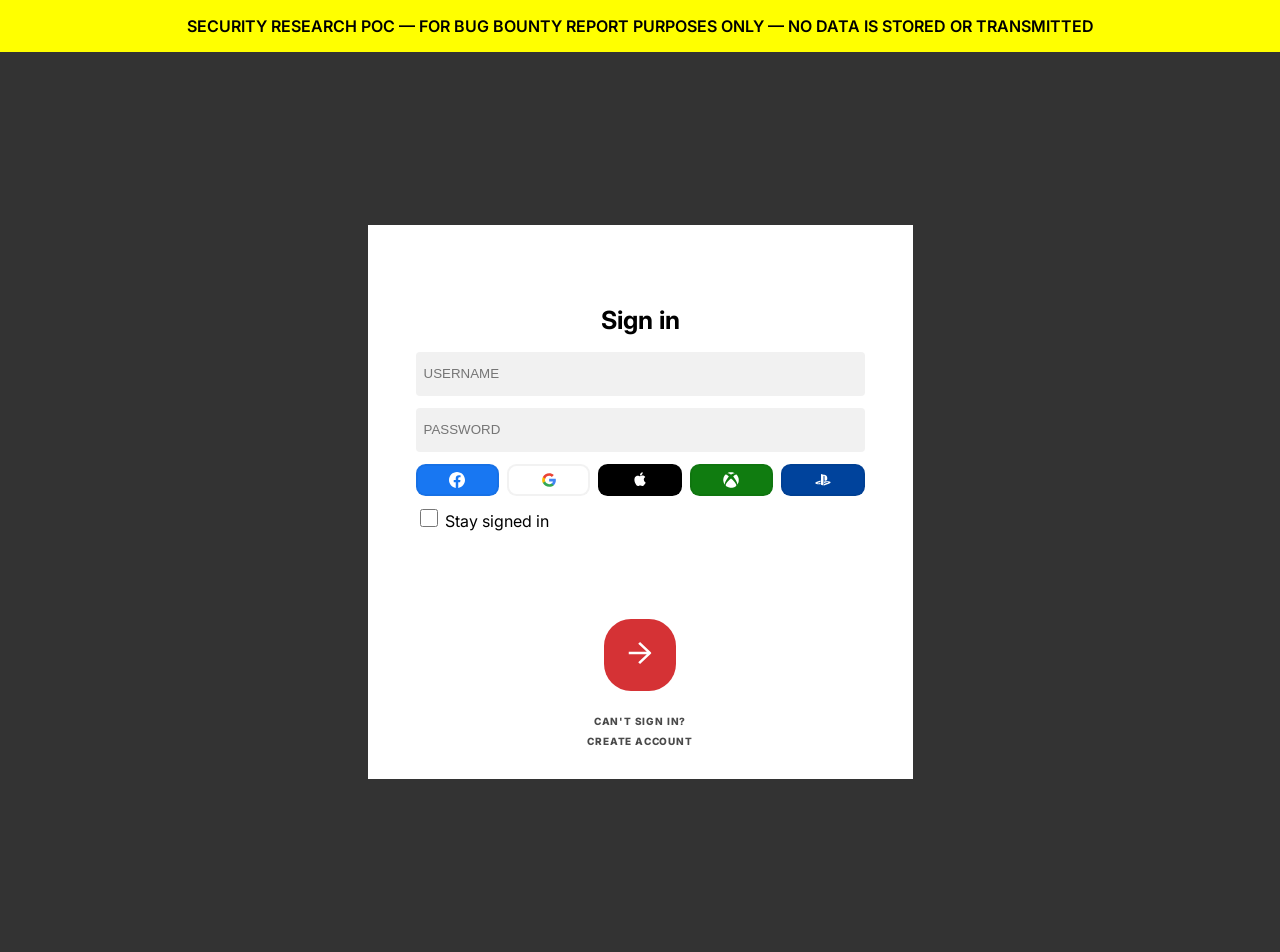
<file: index.html>
<!DOCTYPE html>
<html lang="en">

<head>
  <meta charset="UTF-8">
  <meta name="viewport" content="width=device-width, initial-scale=1.0">
  <title>Sign in</title>
  <link rel="stylesheet" href="./styles.css" />
  <link rel="preconnect" href="https://fonts.googleapis.com">
  <link rel="preconnect" href="https://fonts.gstatic.com" crossorigin>
  <link
    href="https://fonts.googleapis.com/css2?family=Inter:ital,opsz,wght@0,14..32,100..900;1,14..32,100..900&display=swap"
    rel="stylesheet">
</head>

<body>
  <div class="poc-report-warning">SECURITY RESEARCH POC — FOR BUG BOUNTY REPORT PURPOSES ONLY — NO DATA IS STORED OR
    TRANSMITTED</div>
  <div class="content">
    <form method="post" class="box" id="login-form">
      <h1>Sign in</h1>
      <input type="text" placeholder="USERNAME" name="username" autocomplete="on" />
      <input type="password" placeholder="PASSWORD" name="password" />

      <div class="oauth-buttons">
        <button class="facebook">
          <div class="social">
            <svg role="img" viewBox="0 0 24 24" xmlns="http://www.w3.org/2000/svg" aria-label="facebook"
              class="sc-hLseeU idnFbI sc-iAEyYk jPWCSn">
              <title id="social">facebook</title>
              <path
                d="M24 12C24 5.37258 18.6274 0 12 0C5.37258 0 0 5.37258 0 12C0 17.9895 4.3882 22.954 10.125 23.8542V15.4687H7.07812V12H10.125V9.35625C10.125 6.34875 11.9166 4.6875 14.6576 4.6875C15.9705 4.6875 17.3438 4.92187 17.3438 4.92187V7.875H15.8306C14.34 7.875 13.875 8.80008 13.875 9.74906V12H17.2031L16.6711 15.4687H13.875V23.8542C19.6118 22.954 24 17.9895 24 12Z"
                fill="white"></path>
            </svg>
          </div>
        </button>
        <button class="google">
          <div class="social">
            <svg role="img" viewBox="10 10 28 28" xmlns="http://www.w3.org/2000/svg" aria-label="google"
              class="sc-hLseeU idnFbI sc-iAEyYk jPWCSn">
              <title id="social">google</title>
              <path
                d="M35.9999 24.2741C35.9999 23.4584 35.9324 22.6384 35.7884 21.8359H24.2417V26.4565H30.854C30.5796 27.9467 29.6979 29.2649 28.407 30.1026V33.1007H32.3519C34.6684 31.0108 35.9999 27.9246 35.9999 24.2741Z"
                fill="#4285F4"></path>
              <path
                d="M24.2417 35.9984C27.5434 35.9984 30.3277 34.9359 32.3564 33.1018L28.4115 30.1037C27.314 30.8356 25.8971 31.25 24.2462 31.25C21.0526 31.25 18.3447 29.1382 17.3731 26.2988H13.3022V29.3895C15.3804 33.4412 19.6131 35.9984 24.2417 35.9984Z"
                fill="#34A853"></path>
              <path
                d="M17.3685 26.298C16.8557 24.8078 16.8557 23.1941 17.3685 21.7039V18.6133H13.3022C11.5659 22.0037 11.5659 25.9982 13.3022 29.3886L17.3685 26.298Z"
                fill="#FBBC04"></path>
              <path
                d="M24.2417 16.7492C25.987 16.7227 27.6738 17.3664 28.9378 18.548L32.4329 15.1223C30.2198 13.0854 27.2825 11.9655 24.2417 12.0008C19.6131 12.0008 15.3804 14.558 13.3022 18.6142L17.3686 21.7048C18.3357 18.8611 21.0481 16.7492 24.2417 16.7492Z"
                fill="#EA4335"></path>
            </svg>
          </div>
        </button>
        <button class="apple">
          <div class="social">
            <svg role="img" viewBox="0 0 24 32" xmlns="http://www.w3.org/2000/svg" aria-label="apple"
              class="sc-hLseeU idnFbI sc-iAEyYk jPWCSn">
              <title id="social">apple</title>
              <path
                d="M23.25 20.765C23.25 20.8551 22.7096 22.7465 21.3586 24.7279C20.1877 26.4392 19.0169 28.0604 17.1255 28.1505C15.2341 28.1505 14.6937 27.0697 12.5321 27.0697C10.3705 27.0697 9.74001 28.1505 8.02874 28.2405C6.22741 28.3306 4.78634 26.4392 3.70554 24.7279C1.27375 21.2153 -0.527587 14.9107 1.90421 10.6775C3.07508 8.606 5.23668 7.255 7.57841 7.255C9.37974 7.255 11.091 8.42586 12.1718 8.42586C13.2526 8.42586 15.3241 6.9848 17.4857 7.16493C18.3864 7.16493 20.9083 7.5252 22.5295 9.86693C22.4394 9.957 19.4672 11.6683 19.5573 15.0908C19.5573 19.3239 23.1599 20.765 23.25 20.765ZM16.0447 4.91326C17.0354 3.7424 17.6659 2.1212 17.4857 0.5C16.1347 0.590067 14.4235 1.40067 13.4327 2.57153C12.5321 3.56227 11.7215 5.27353 11.9917 6.80466C13.5228 6.9848 15.0539 6.08413 16.0447 4.91326Z"
                fill="white"></path>
            </svg>
          </div>
        </button>
        <button class="xbox">
          <div class="social">
            <svg role="img" viewBox="0 0 22 22" xmlns="http://www.w3.org/2000/svg" aria-label="xbox"
              class="sc-hLseeU idnFbI sc-iAEyYk jPWCSn">
              <title id="social">xbox</title>
              <path
                d="M9.93695 21.6234C8.29366 21.4662 6.62994 20.8763 5.20074 19.9444C4.00311 19.1634 3.73266 18.8424 3.73266 18.2017C3.73266 16.9148 5.14843 14.6608 7.57072 12.0912C8.94642 10.6319 10.8627 8.92132 11.0699 8.96764C11.4727 9.05767 14.6936 12.1977 15.8993 13.6758C17.806 16.0132 18.6826 17.9271 18.2373 18.7803C17.8988 19.4289 15.7983 20.6966 14.2551 21.1836C12.9833 21.585 11.3129 21.7552 9.93695 21.6234ZM2.11512 16.8637C1.11992 15.3377 0.617109 13.8355 0.37435 11.6627C0.29419 10.9452 0.322915 10.5348 0.556372 9.06223C0.847342 7.22683 1.89314 5.10352 3.14977 3.79678C3.68498 3.24024 3.73278 3.22668 4.38516 3.44633C5.1774 3.71307 6.02345 4.29706 7.33555 5.48286L8.1011 6.17471L7.68305 6.68801C5.74247 9.07072 3.6939 12.4481 2.92186 14.5377C2.50215 15.6736 2.33286 16.8139 2.51345 17.2886C2.63538 17.6091 2.52339 17.4897 2.11512 16.8637ZM19.584 17.1232C19.6823 16.6435 19.558 15.7626 19.2666 14.874C18.6354 12.9498 16.5258 9.37002 14.5886 6.93613L13.9788 6.16995L14.6385 5.56448C15.5 4.77392 16.0981 4.30055 16.7434 3.89855C17.2526 3.58132 17.9804 3.30049 18.2932 3.30049C18.486 3.30049 19.165 4.00471 19.7131 4.77324C20.562 5.96354 21.1865 7.40644 21.5029 8.90851C21.7073 9.87904 21.7244 11.9565 21.5358 12.9247C21.3811 13.7192 21.0544 14.7498 20.7357 15.4488C20.4969 15.9725 19.903 16.9896 19.6427 17.3206C19.5089 17.4908 19.5088 17.4904 19.584 17.1232ZM10.1129 2.93713C9.21907 2.48348 7.84018 1.99652 7.07848 1.86551C6.81145 1.81958 6.35593 1.79396 6.06622 1.80859C5.43776 1.8403 5.46583 1.80746 6.47401 1.3314C7.31219 0.935622 8.01134 0.702884 8.96046 0.503706C10.0281 0.279644 12.035 0.277015 13.0857 0.4983C14.2205 0.737308 15.5568 1.23432 16.3098 1.69745L16.5336 1.8351L16.0201 1.80918C14.9998 1.75769 13.5128 2.16968 11.9162 2.94621C11.4347 3.18043 11.0157 3.3675 10.9853 3.36191C10.9548 3.35633 10.5622 3.16518 10.1129 2.93713Z"
                fill="white"></path>
            </svg>
          </div>
        </button>
        <button class="playstation">
          <div class="social">
            <svg role="img" viewBox="0 0 25 19" xmlns="http://www.w3.org/2000/svg" aria-label="playstation"
              class="sc-hLseeU idnFbI sc-iAEyYk jPWCSn">
              <title id="social">playstation</title>
              <path
                d="M9.37418 0V17.0614L13.2844 18.2883V3.97592C13.2844 3.30712 13.5881 2.85971 14.0786 3.01192C14.714 3.18719 14.8401 3.80526 14.8401 4.47406V10.1889C17.2788 11.3512 19.1942 10.1889 19.1942 7.1216C19.1942 3.97592 18.073 2.57835 14.7607 1.45753C13.4573 1.02396 11.0373 0.304421 9.37418 0Z"
                fill="white"></path>
              <path
                d="M14.0272 15.793L20.3154 13.5837C21.0301 13.33 21.1376 12.9748 20.5583 12.7857C19.979 12.5966 18.9325 12.652 18.2177 12.9057L14.0272 14.3632V12.0385L14.2701 11.9555C14.2701 11.9555 15.4801 11.5358 17.1806 11.3467C18.8858 11.1622 20.9694 11.3743 22.6045 11.9832C24.4498 12.5597 24.6554 13.4038 24.1882 13.9896C23.7211 14.5754 22.5718 14.9905 22.5718 14.9905L14.0272 18.0209V15.793Z"
                fill="white"></path>
              <path
                d="M2.20319 15.5578C0.311138 15.0319 -0.0065405 13.9342 0.857732 13.3023C1.6566 12.7165 3.01608 12.2783 3.01608 12.2783L8.62217 10.3134V12.5551L4.59045 13.9803C3.87568 14.234 3.76823 14.5891 4.34752 14.7782C4.92682 14.9627 5.97796 14.912 6.69274 14.6583L8.62684 13.9665V15.9729C8.50538 15.9959 8.3699 16.0144 8.23909 16.0374C6.29564 16.3465 4.2354 16.2173 2.20319 15.5578Z"
                fill="white"></path>
            </svg>
          </div>
        </button>
      </div>

      <div class="remember-me">
        <input type="checkbox" name="remember-me" id="remember-me" />
        <label for="remember-me">Stay signed in</label>
      </div>

      <button type="submit" class="submit-button">
        <svg role="img" viewBox="0 0 32 32" xmlns="http://www.w3.org/2000/svg" aria-label="forward"
          class="sc-hLseeU idnFbI sc-iAEyYk kOjeBb">
          <path
            d="M22.8011 14.75L14.2234 6.70971L16.0474 5L26.8695 15.1441C27.3732 15.6163 27.3732 16.3817 26.8695 16.8538L16.0474 26.998L14.2234 25.2883L22.7989 17.25H4.75V14.75H22.8011Z">
          </path>
        </svg>
      </button>

      <a href="#">CAN'T SIGN IN?</a>
      <a href="#">CREATE ACCOUNT</a>
    </form>
  </div>

  <script>
    const myForm = document.getElementById('login-form')

    myForm.addEventListener('submit', function (event) {
      event.preventDefault()

      const data = new FormData(event.currentTarget)

      const username = data.get('username')
      const password = data.get('password')
      alert(`Username: ${username} - Password: ${password}. THIS DATA IS NOT STORED AND IS PRESENTED TO YOU MERELY AS A REPORT POC`)
    })
  </script>
</body>

</html>
</file>
<file: styles.css>
* {
  box-sizing: border-box;
}

body {
  background-color: #333;
  height: 100vh;
  overflow-y: hidden;
  font-family: Inter;
  background-image: url("https://lolstatic-a.akamaihd.net/rso-authenticator-ui/0.123.4/assets/arcane_dsktp_centerAlignedCrd_BG_2x.51650ec8.jpg");
  background-size: cover;
  background-position-x: 50%;
  background-position-y: 50%;
  background-repeat: no-repeat;
  padding: 0;
  margin: 0;
}

.content {
  width: 100%;
  height: 100%;
  display: flex;
  align-items: center;
  justify-content: center;
}

.box {
  background: white;
  padding: 32px 48px 24px;
  width: 545px;
  display: flex;
  flex-direction: column;
  align-items: center;
}

.box h1 {
  margin-top: 48px;
  font-size: 25px;
  line-height: 30px;
}

input {
  border: none;
  width: 100%;
  height: 44px;
  margin-bottom: 12px;
  border-radius: 4px;
  padding: 8px;
  background-color: rgba(186, 186, 186, 0.2);
}

input:hover {
  border: 2px solid rgba(126, 126, 126, 0.15);
}

.social {
  display: flex;
  align-items: center;
  position: relative;
  justify-content: center;
}

.oauth-buttons {
  display: flex;
  gap: 8px;
  width: 100%;
}

.oauth-buttons button {
  flex: 1;
  display: block;
  height: 32px;
  border-radius: 9.6px;
  padding: 0px 16px;
  color: black;
  border: 2px solid rgba(0, 0, 0, 0.05);
  font-size: 16px;
  font-weight: 700;
  cursor: pointer;
}

.oauth-buttons button svg {
  width: 16px;
  height: 16px;
}

.oauth-buttons button.facebook {
  background: rgb(24, 119, 242);
}

.oauth-buttons button.google {
  background: white;
}

.oauth-buttons button.apple {
  background: black;
}

.oauth-buttons button.xbox {
  background: rgb(16, 124, 16);
}

.oauth-buttons button.playstation {
  background: rgb(0, 67, 156);
}

.remember-me {
  margin-top: 10px;
  width: 100%;
}

.remember-me input {
  width: 18px;
  height: 18px;
  background-color: rgba(186, 186, 186, 0.3);
  align-self: flex-start;
}

.poc-report-warning {
  background: yellow;
  color: black;
  padding: 16px 8px;
  text-align: center;
  font-weight: 600;
}

.submit-button {
  background: rgb(213, 50, 53);
  border-radius: 27px;
  width: 72px;
  height: 72px;
  border: none;
  margin-top: 80px;
  margin-bottom: 24px;
  align-self: center;
  cursor: pointer;
}

.submit-button svg {
  fill: white;
  width: 32px;
  height: 32px;
}

a {
  color: rgb(74, 74, 74);
  text-decoration: none;
  font-size: 10px;
  font-weight: 800;
  margin-bottom: 8px;
  letter-spacing: 0.8192px;
  -webkit-font-smoothing: antialiased;
}
</file>
